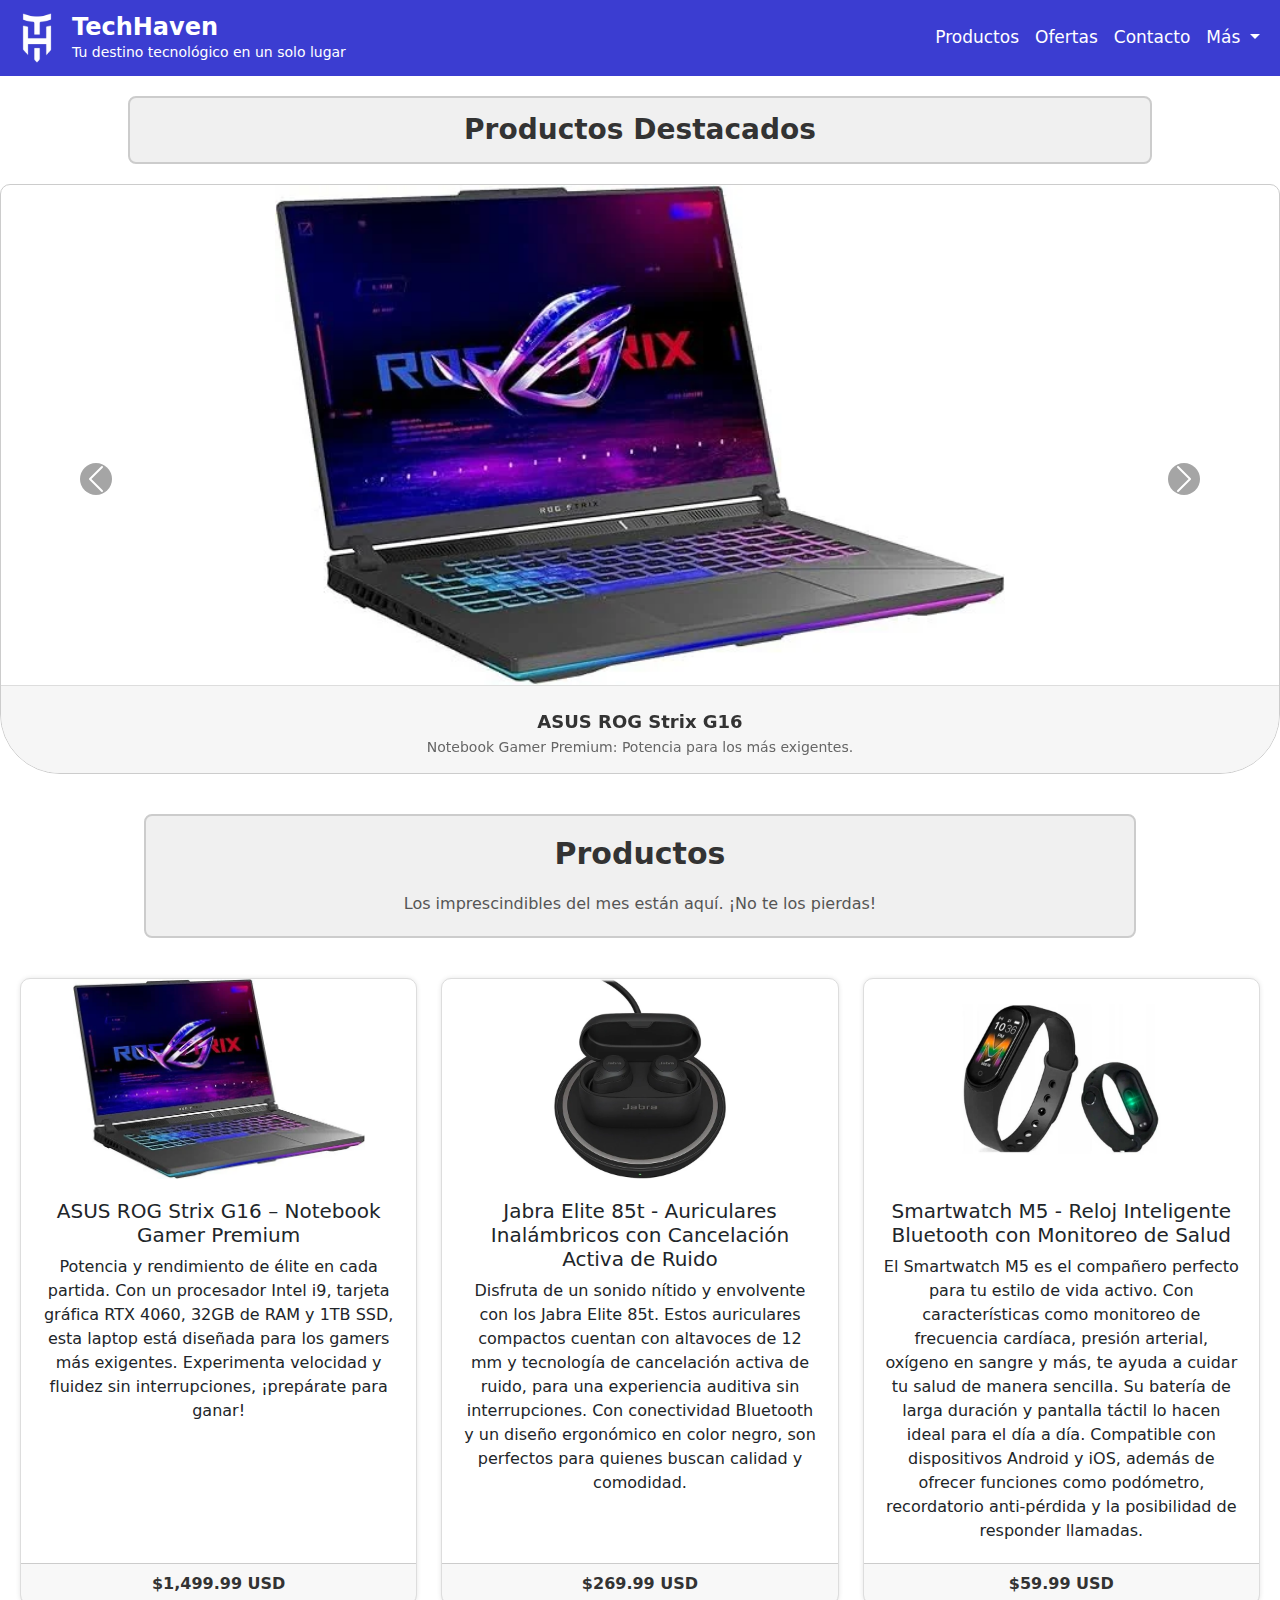
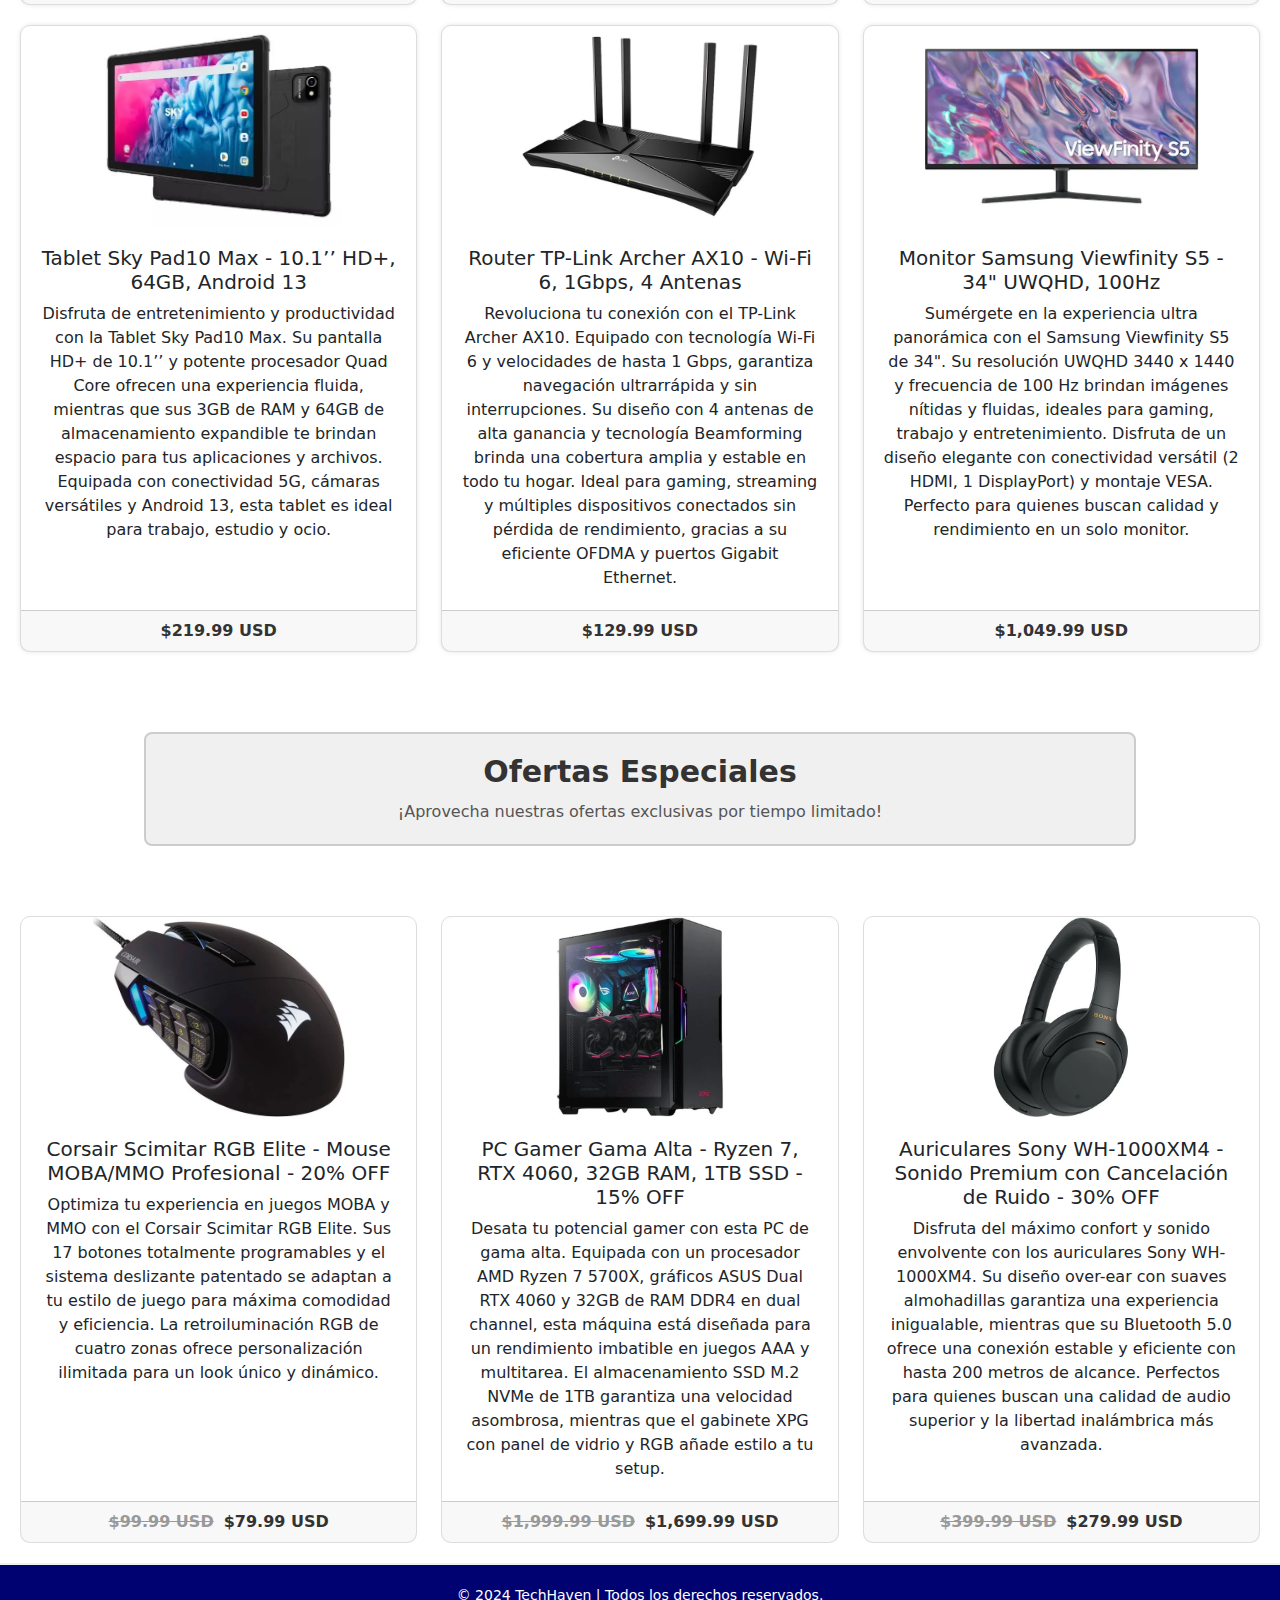
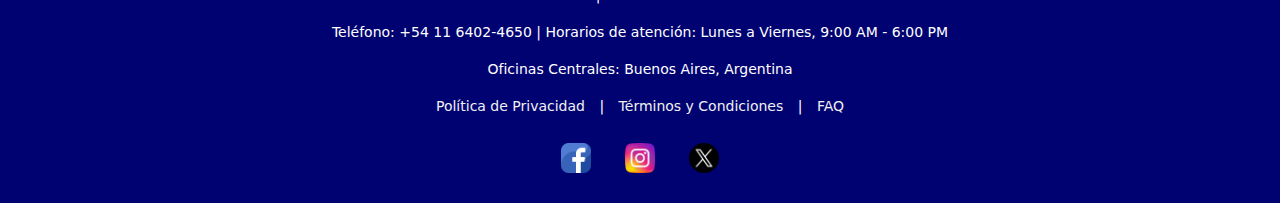
<file: index.html>
<!DOCTYPE html>
<html lang="es">
<head>
    <meta charset="UTF-8">
    <meta name="viewport" content="width=device-width, initial-scale=1.0">
    <title>TechHaven</title>
    <!-- Favicon (Ya sabia sobre esto y decidí usarlo para aprovechar el logo) -->
    <link rel="shortcut icon" href="img/logo.png">
    <!-- Mi css -->
    <link rel="stylesheet" href="css/styles.css">
    <link rel="stylesheet" href="css/slider.css">
    <link rel="stylesheet" href="css/producto-oferta.css">
    <!-- Tipografía de Google Fonts -->
    <link rel="preconnect" href="https://fonts.googleapis.com">
    <link rel="preconnect" href="https://fonts.gstatic.com" crossorigin>
    <link href="https://fonts.googleapis.com/css2?family=Roboto:ital,wght@0,100;0,300;0,400;0,500;0,700;0,900;1,100;1
    300;1400;1,500;1,700;1,900&display=swap" rel="stylesheet">
    <!-- CDN Bootstrap -->
    <link href="https://cdn.jsdelivr.net/npm/bootstrap@5.3.3/dist/css/bootstrap.min.css" rel="stylesheet"
    integrity="sha384-QWTKZyjpPEjISv5WaRU9OFeRpok6YctnYmDr5pNlyT2bRjXh0JMhjY6hW+ALEwIH" crossorigin="anonymous">
</head>
<body>
    <header>
        <nav class="navbar navbar-expand-lg navbar-custom">
            <div class="container-fluid">
                <a class="navbar-brand d-flex align-items-center" href="#">
                    <img src="img/Logo.png" alt="Logo de TechHaven" class="logo">
                    <div class="brand-text">
                        <h1>TechHaven</h1>
                        <p>Tu destino tecnológico en un solo lugar</p>
                    </div>
                </a>
                <button class="navbar-toggler" type="button" data-bs-toggle="collapse" data-bs-target="#navbarNav" aria-controls="navbarNav" aria-expanded="false" aria-label="Toggle navigation">
                    <span class="navbar-toggler-icon"></span>
                </button>
                <div class="collapse navbar-collapse" id="navbarNav">
                    <ul class="navbar-nav ms-auto">
                        <li class="nav-item">
                            <a class="nav-link" href="#productos">Productos</a>
                        </li>
                        <li class="nav-item">
                            <a class="nav-link" href="#ofertas">Ofertas</a>
                        </li>
                        <li class="nav-item">
                            <a class="nav-link" href="#contacto">Contacto</a>
                        </li>
                        <li class="nav-item dropdown">
                            <a class="nav-link dropdown-toggle" href="#" id="navbarDropdown" role="button" data-bs-toggle="dropdown" aria-expanded="false">
                                Más
                            </a>
                            <ul class="dropdown-menu dropdown-menu-end" aria-labelledby="navbarDropdown">
                                <li><a class="dropdown-item" href="about.html" target="_blank">Acerca de</a></li>
                                <li><a class="dropdown-item" href="support.html" target="_blank">Soporte</a></li>
                                <li><hr class="dropdown-divider"></li>
                                <li><a class="dropdown-item" href="privacidad.html" target="_blank">Políticas</a></li>
                            </ul>
                        </li>
                    </ul>
                </div>
            </div>
        </nav>
    </header>

    <main>
    <!-- Slider -->
    <section id="slider">
    <h2>Productos Destacados</h2>
    <div id="carouselExample" class="carousel slide">
        <div class="carousel-inner">
            <div class="carousel-item active">
                <img src="img/LaptopGamer.png" class="d-block w-100" alt="ASUS ROG Strix G16">
                <div class="product-info">
                    <h5>ASUS ROG Strix G16</h5>
                    <p>Notebook Gamer Premium: Potencia para los más exigentes.</p>
                </div>
            </div>
            <div class="carousel-item">
                <img src="img/AuricularesSony.png" class="d-block w-100" alt="Auriculares Sony WH-1000XM4">
                <div class="product-info">
                    <h5>Auriculares Sony WH-1000XM4</h5>
                    <p>Sonido Premium con Cancelación de Ruido.</p>
                </div>
            </div>
            <div class="carousel-item">
                <img src="img/MonitorSamsung.png" class="d-block w-100" alt="Monitor Samsung Viewfinity S5">
                <div class="product-info">
                    <h5>Monitor Samsung Viewfinity S5</h5>
                    <p>34" UWQHD, ideal para trabajo y gaming.</p>
                </div>
            </div>
        </div>
        <button class="carousel-control-prev" type="button" data-bs-target="#carouselExample" data-bs-slide="prev">
            <span class="carousel-control-prev-icon" aria-hidden="true"></span>
            <span class="visually-hidden">Anterior</span>
        </button>
        <button class="carousel-control-next" type="button" data-bs-target="#carouselExample" data-bs-slide="next">
            <span class="carousel-control-next-icon" aria-hidden="true"></span>
            <span class="visually-hidden">Siguiente</span>
        </button>
    </div>
    </section>
    
    <!-- Productos -->
    <section id="productos">
        <div class="productos-header">
        <h2>Productos </h2>
        <p>Los imprescindibles del mes están aquí. ¡No te los pierdas!</p>
        </div>
        <div class="row row-cols-1 row-cols-md-3 g-4">
            <div class="col">
                <div class="card h-100">
                    <img src="img/LaptopGamer.png" class="card-img-top" alt="ASUS ROG Strix G16 – Notebook Gamer Premium">
                    <div class="card-body">
                        <h5 class="card-title">ASUS ROG Strix G16 – Notebook Gamer Premium</h5>
                        <p class="card-text">Potencia y rendimiento de élite en cada partida. Con un procesador Intel i9, tarjeta gráfica RTX 4060, 32GB de RAM y 1TB SSD, esta laptop está diseñada para los gamers más exigentes. Experimenta velocidad y fluidez sin interrupciones, ¡prepárate para ganar!</p>
                    </div>
                    <div class="card-footer">
                        <strong>$1,499.99 USD</strong>
                    </div>
                </div>
            </div>
            <div class="col">
                <div class="card h-100">
                    <img src="img/Jabra-Elite.png" class="card-img-top" alt="Jabra Elite 85t - Auriculares Inalámbricos con Cancelación Activa de Ruido">
                    <div class="card-body">
                        <h5 class="card-title">Jabra Elite 85t - Auriculares Inalámbricos con Cancelación Activa de Ruido</h5>
                        <p class="card-text">Disfruta de un sonido nítido y envolvente con los Jabra Elite 85t. Estos auriculares compactos cuentan con altavoces de 12 mm y tecnología de cancelación activa de ruido, para una experiencia auditiva sin interrupciones. Con conectividad Bluetooth y un diseño ergonómico en color negro, son perfectos para quienes buscan calidad y comodidad.</p>
                    </div>
                    <div class="card-footer">
                        <strong>$269.99 USD</strong>
                    </div>
                </div>
            </div>
            <div class="col">
                <div class="card h-100">
                    <img src="img/SmartWatch.png" class="card-img-top" alt="Smartwatch M5 - Reloj Inteligente Bluetooth con Monitoreo de Salud">
                    <div class="card-body">
                        <h5 class="card-title">Smartwatch M5 - Reloj Inteligente Bluetooth con Monitoreo de Salud</h5>
                        <p class="card-text">El Smartwatch M5 es el compañero perfecto para tu estilo de vida activo. Con características como monitoreo de frecuencia cardíaca, presión arterial, oxígeno en sangre y más, te ayuda a cuidar tu salud de manera sencilla. Su batería de larga duración y pantalla táctil lo hacen ideal para el día a día. Compatible con dispositivos Android y iOS, además de ofrecer funciones como podómetro, recordatorio anti-pérdida y la posibilidad de responder llamadas.</p>
                    </div>
                    <div class="card-footer">
                        <strong>$59.99 USD</strong>
                    </div>
                </div>
            </div>
        </div>
        <div class="row row-cols-1 row-cols-md-3 g-4">
            <div class="col">
                <div class="card h-100">
                    <img src="img/TabletPad.png" class="card-img-top" alt="Tablet Sky Pad10 Max - 10.1’’ HD+, 64GB, Android 13">
                    <div class="card-body">
                        <h5 class="card-title">Tablet Sky Pad10 Max - 10.1’’ HD+, 64GB, Android 13</h5>
                        <p class="card-text">Disfruta de entretenimiento y productividad con la Tablet Sky Pad10 Max. Su pantalla HD+ de 10.1’’ y potente procesador Quad Core ofrecen una experiencia fluida, mientras que sus 3GB de RAM y 64GB de almacenamiento expandible te brindan espacio para tus aplicaciones y archivos. Equipada con conectividad 5G, cámaras versátiles y Android 13, esta tablet es ideal para trabajo, estudio y ocio.</p>
                    </div>
                    <div class="card-footer">
                        <strong>$219.99 USD</strong>
                    </div>
                </div>
            </div>
            <div class="col">
                <div class="card h-100">
                    <img src="img/RouterWifi.png" class="card-img-top" alt="Router TP-Link Archer AX10 - Wi-Fi 6, 1Gbps, 4 Antenas">
                    <div class="card-body">
                        <h5 class="card-title">Router TP-Link Archer AX10 - Wi-Fi 6, 1Gbps, 4 Antenas</h5>
                        <p class="card-text">Revoluciona tu conexión con el TP-Link Archer AX10. Equipado con tecnología Wi-Fi 6 y velocidades de hasta 1 Gbps, garantiza navegación ultrarrápida y sin interrupciones. Su diseño con 4 antenas de alta ganancia y tecnología Beamforming brinda una cobertura amplia y estable en todo tu hogar. Ideal para gaming, streaming y múltiples dispositivos conectados sin pérdida de rendimiento, gracias a su eficiente OFDMA y puertos Gigabit Ethernet.</p>
                    </div>
                    <div class="card-footer">
                        <strong>$129.99 USD</strong>
                    </div>
                </div>
            </div>
            <div class="col">
                <div class="card h-100">
                    <img src="img/MonitorSamsung.png" class="card-img-top" alt="Monitor Samsung Viewfinity S5 - 34 UWQHD, 100Hz">
                    <div class="card-body">
                        <h5 class="card-title">Monitor Samsung Viewfinity S5 - 34" UWQHD, 100Hz</h5>
                        <p class="card-text">Sumérgete en la experiencia ultra panorámica con el Samsung Viewfinity S5 de 34". Su resolución UWQHD 3440 x 1440 y frecuencia de 100 Hz brindan imágenes nítidas y fluidas, ideales para gaming, trabajo y entretenimiento. Disfruta de un diseño elegante con conectividad versátil (2 HDMI, 1 DisplayPort) y montaje VESA. Perfecto para quienes buscan calidad y rendimiento en un solo monitor.</p>
                    </div>
                    <div class="card-footer">
                        <strong>$1,049.99 USD</strong>
                    </div>
                </div>
            </div>
        </div>
    </section>

    <!-- Ofertas -->
        <section id="ofertas">
            <div class="ofertas-header">
            <h2>Ofertas Especiales</h2>
            <p>¡Aprovecha nuestras ofertas exclusivas por tiempo limitado!</p>
            </div>
            <div class="row row-cols-1 row-cols-md-3 g-4">
                <div class="col">
                    <div class="card h-100">
                        <img src="img/MouseCorsair.png" class="card-img-top" alt="Corsair Scimitar RGB Elite - Mouse MOBA/MMO Profesional">
                        <div class="card-body">
                            <h5 class="card-title">Corsair Scimitar RGB Elite - Mouse MOBA/MMO Profesional - 20% OFF</h5>
                            <p class="card-text">Optimiza tu experiencia en juegos MOBA y MMO con el Corsair Scimitar RGB Elite. Sus 17 botones totalmente programables y el sistema deslizante patentado se adaptan a tu estilo de juego para máxima comodidad y eficiencia. La retroiluminación RGB de cuatro zonas ofrece personalización ilimitada para un look único y dinámico.</p>
                        </div>
                        <div class="card-footer">
                        <strong><span class="precio-original">$99.99 USD</span>$79.99 USD</strong>
                        </div>
                    </div>
                </div>
                <div class="col">
                    <div class="card h-100">
                        <img src="img/PCGamer.png" class="card-img-top" alt="PC Gamer Gama Alta - Ryzen 7, RTX 4060, 32GB RAM, 1TB SSD">
                        <div class="card-body">
                            <h5 class="card-title">PC Gamer Gama Alta - Ryzen 7, RTX 4060, 32GB RAM, 1TB SSD - 15% OFF</h5>
                            <p class="card-text">Desata tu potencial gamer con esta PC de gama alta. Equipada con un procesador AMD Ryzen 7 5700X, gráficos ASUS Dual RTX 4060 y 32GB de RAM DDR4 en dual channel, esta máquina está diseñada para un rendimiento imbatible en juegos AAA y multitarea. El almacenamiento SSD M.2 NVMe de 1TB garantiza una velocidad asombrosa, mientras que el gabinete XPG con panel de vidrio y RGB añade estilo a tu setup.</p>
                        </div>
                        <div class="card-footer">
                            <strong><span class="precio-original">$1,999.99 USD</span>$1,699.99 USD</strong>
                        </div>
                    </div>
                </div>
                <div class="col">
                    <div class="card h-100">
                        <img src="img/AuricularesSony.png" class="card-img-top" alt="Monitor 4K en oferta">
                        <div class="card-body">
                            <h5 class="card-title">Auriculares Sony WH-1000XM4 - Sonido Premium con Cancelación de Ruido - 30% OFF</h5>
                            <p class="card-text">Disfruta del máximo confort y sonido envolvente con los auriculares Sony WH-1000XM4. Su diseño over-ear con suaves almohadillas garantiza una experiencia inigualable, mientras que su Bluetooth 5.0 ofrece una conexión estable y eficiente con hasta 200 metros de alcance. Perfectos para quienes buscan una calidad de audio superior y la libertad inalámbrica más avanzada.</p>
                        </div>
                        <div class="card-footer">
                            <strong><span class="precio-original">$399.99 USD</span>$279.99 USD</strong>
                        </div>
                    </div>
                </div>
            </div>
        </section>
    </main>

        <footer id="contacto">
        <p>© 2024 TechHaven | Todos los derechos reservados.</p>
        <p>Teléfono: +54 11 6402-4650 | Horarios de atención: Lunes a Viernes, 9:00 AM - 6:00 PM</p>
        <p>Oficinas Centrales: Buenos Aires, Argentina</p>
        <p>
            <a href="privacidad.html" target="_blank">Política de Privacidad</a> |
            <a href="terminos.html" target="_blank">Términos y Condiciones</a> |
            <a href="faq.html" target="_blank">FAQ</a>
        </p>
        <div>
            <a href="#"><img src="img/facebook.png" alt="Facebook" width="30"></a>
            <a href="#"><img src="img/instagram.png" alt="Instagram" width="30"></a>
            <a href="#"><img src="img/twitter(X).png" alt="Twitter" width="30"></a>
        </div>
        </footer>

    <script src="https://cdn.jsdelivr.net/npm/bootstrap@5.3.3/dist/js/bootstrap.bundle.min.js"
    integrity="sha384-YvpcrYf0tY3lHB60NNkmXc5s9fDVZLESaAA55NDzOxhy9GkcIdslK1eN7N6jIeHz" crossorigin="anonymous"></script>
</body>
</html>
</file>
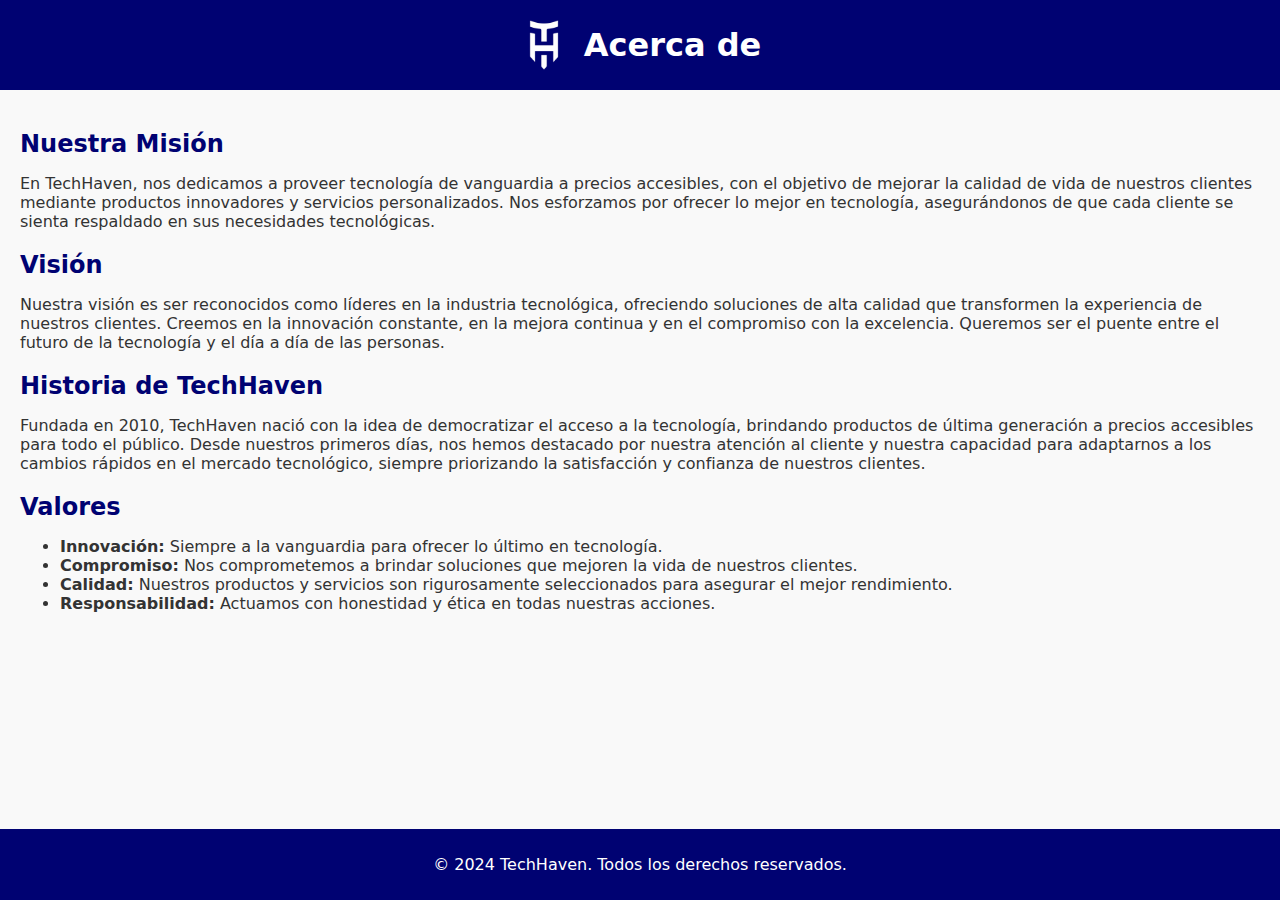
<file: about.html>
<!DOCTYPE html>
<html lang="es">
<head>
    <meta charset="UTF-8">
    <meta name="viewport" content="width=device-width, initial-scale=1.0">
    <title>Acerca de</title>
    <link rel="stylesheet" href="css/estilo-paginas.css">
    <link rel="shortcut icon" href="img/logo.png">
</head>
<body>
    <header>
        <div class="header-logo-title">
            <img src="img/logo.png" alt="Logo de TechHaven" class="header-logo">
            <h1>Acerca de</h1>
        </div>
    </header>
    <main>
        <section>
            <h2>Nuestra Misión</h2>
            <p>En TechHaven, nos dedicamos a proveer tecnología de vanguardia a precios accesibles, con el objetivo de mejorar la calidad de vida de nuestros clientes mediante productos innovadores y servicios personalizados. Nos esforzamos por ofrecer lo mejor en tecnología, asegurándonos de que cada cliente se sienta respaldado en sus necesidades tecnológicas.</p>
        </section>
        <section>
            <h2>Visión</h2>
            <p>Nuestra visión es ser reconocidos como líderes en la industria tecnológica, ofreciendo soluciones de alta calidad que transformen la experiencia de nuestros clientes. Creemos en la innovación constante, en la mejora continua y en el compromiso con la excelencia. Queremos ser el puente entre el futuro de la tecnología y el día a día de las personas.</p>
        </section>
        <section>
            <h2>Historia de TechHaven</h2>
            <p>Fundada en 2010, TechHaven nació con la idea de democratizar el acceso a la tecnología, brindando productos de última generación a precios accesibles para todo el público. Desde nuestros primeros días, nos hemos destacado por nuestra atención al cliente y nuestra capacidad para adaptarnos a los cambios rápidos en el mercado tecnológico, siempre priorizando la satisfacción y confianza de nuestros clientes.</p>
        </section>
        <section>
            <h2>Valores</h2>
            <ul>
                <li><strong>Innovación:</strong> Siempre a la vanguardia para ofrecer lo último en tecnología.</li>
                <li><strong>Compromiso:</strong> Nos comprometemos a brindar soluciones que mejoren la vida de nuestros clientes.</li>
                <li><strong>Calidad:</strong> Nuestros productos y servicios son rigurosamente seleccionados para asegurar el mejor rendimiento.</li>
                <li><strong>Responsabilidad:</strong> Actuamos con honestidad y ética en todas nuestras acciones.</li>
            </ul>
        </section>
    </main>
    <footer>
        <p>© 2024 TechHaven. Todos los derechos reservados.</p>
    </footer>
</body>
</html>
</file>
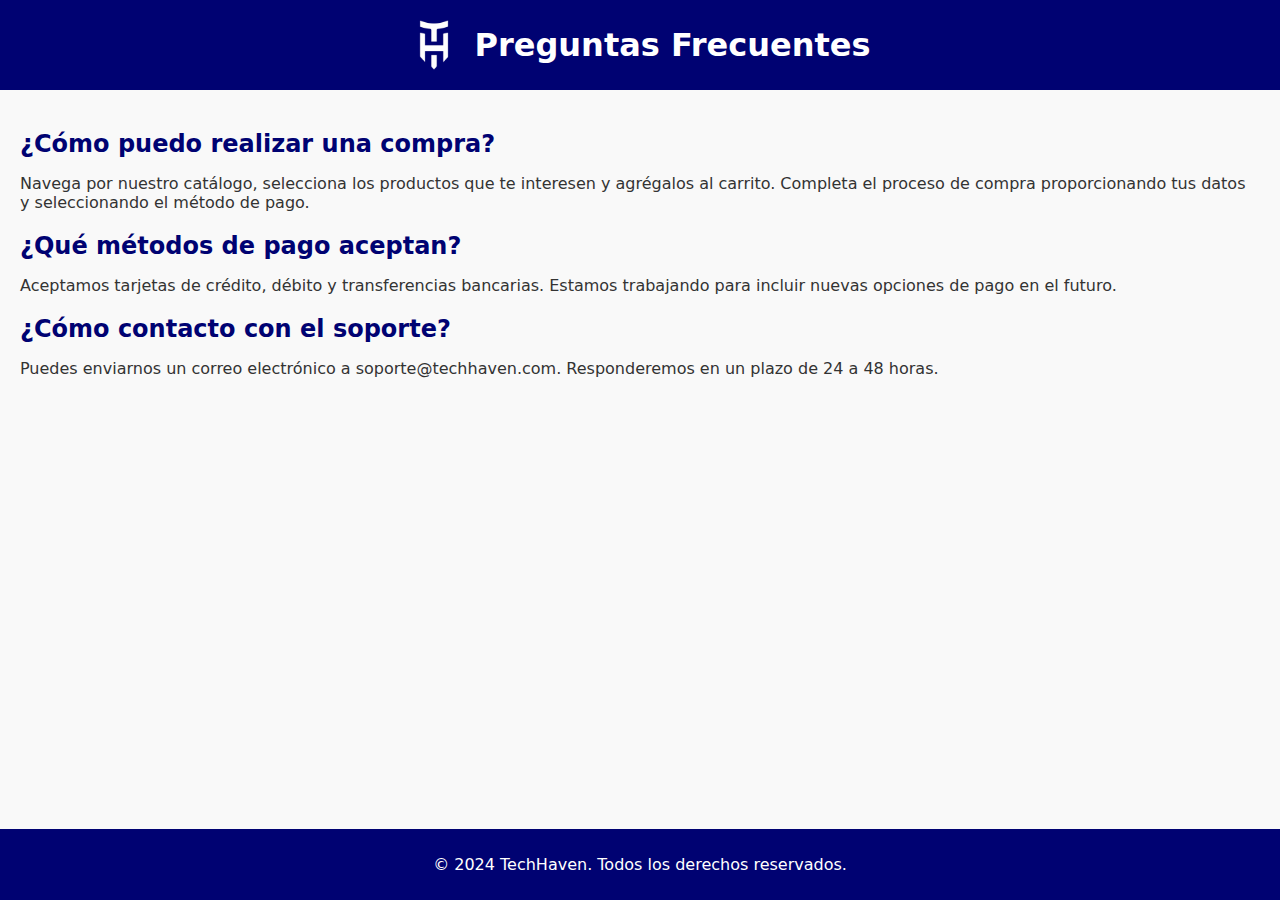
<file: faq.html>
<!DOCTYPE html>
<html lang="es">
<head>
    <meta charset="UTF-8">
    <meta name="viewport" content="width=device-width, initial-scale=1.0">
    <title>Preguntas Frecuentes</title>
    <link rel="stylesheet" href="css/estilo-paginas.css">
    <link rel="shortcut icon" href="img/logo.png">
</head>
<body>
    <header>
        <div class="header-logo-title">
            <img src="img/logo.png" alt="Logo de TechHaven" class="header-logo">
            <h1>Preguntas Frecuentes</h1>
        </div>
    </header>
    <main>
        <section>
            <h2>¿Cómo puedo realizar una compra?</h2>
            <p>Navega por nuestro catálogo, selecciona los productos que te interesen y agrégalos al carrito. Completa el proceso de compra proporcionando tus datos y seleccionando el método de pago.</p>
        </section>
        <section>
            <h2>¿Qué métodos de pago aceptan?</h2>
            <p>Aceptamos tarjetas de crédito, débito y transferencias bancarias. Estamos trabajando para incluir nuevas opciones de pago en el futuro.</p>
        </section>
        <section>
            <h2>¿Cómo contacto con el soporte?</h2>
            <p>Puedes enviarnos un correo electrónico a soporte@techhaven.com. Responderemos en un plazo de 24 a 48 horas.</p>
        </section>
    </main>
    <footer>
        <p>© 2024 TechHaven. Todos los derechos reservados.</p>
    </footer>
</body>
</html>
</file>
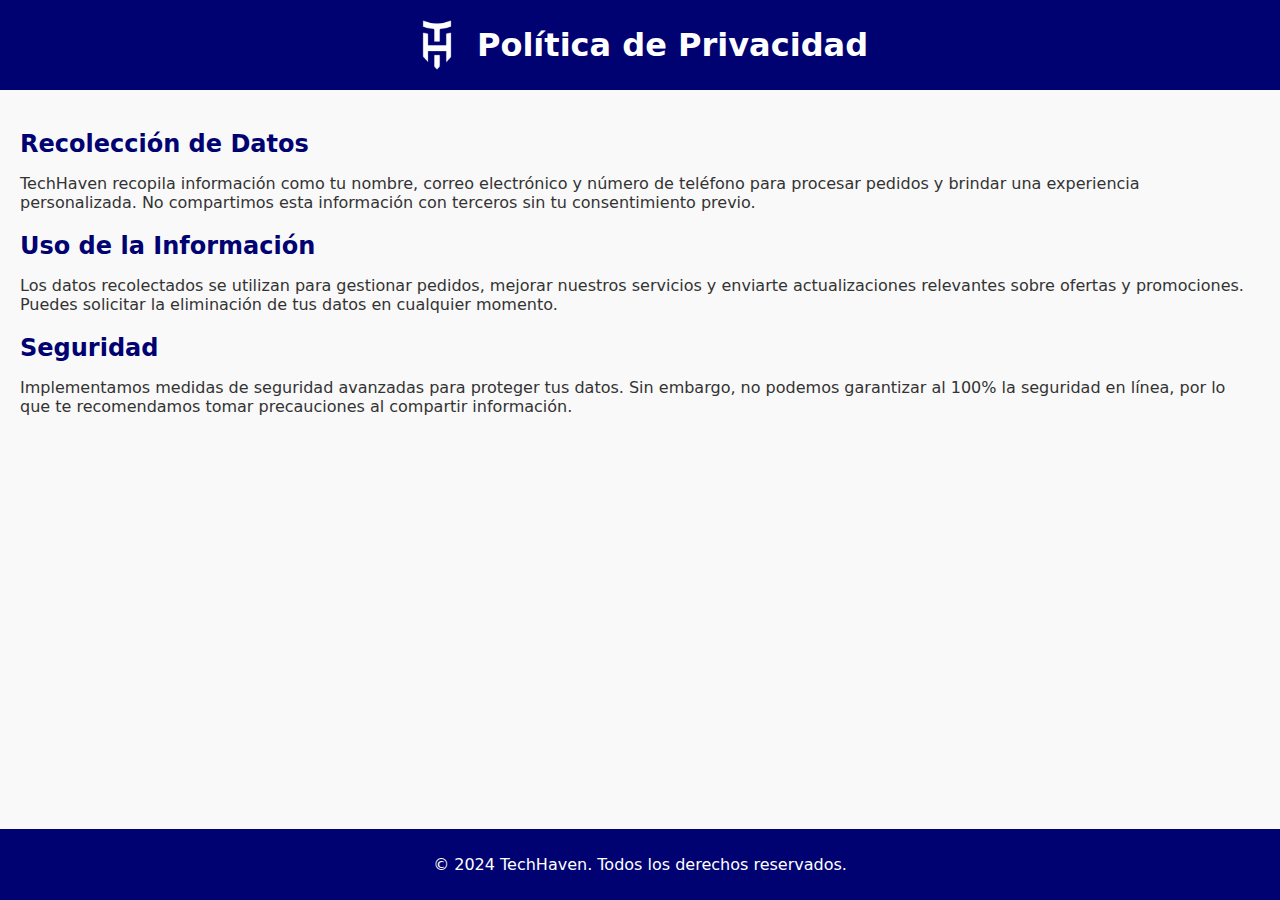
<file: privacidad.html>
<!DOCTYPE html>
<html lang="es">
<head>
    <meta charset="UTF-8">
    <meta name="viewport" content="width=device-width, initial-scale=1.0">
    <title>Política de Privacidad</title>
    <link rel="stylesheet" href="css/estilo-paginas.css">
    <link rel="shortcut icon" href="img/logo.png">
</head>
<body>
    <header>
        <div class="header-logo-title">
            <img src="img/logo.png" alt="Logo de TechHaven" class="header-logo">
            <h1>Política de Privacidad</h1>
        </div>
    </header>
    <main>
        <section>
            <h2>Recolección de Datos</h2>
            <p>TechHaven recopila información como tu nombre, correo electrónico y número de teléfono para procesar pedidos y brindar una experiencia personalizada. No compartimos esta información con terceros sin tu consentimiento previo.</p>
        </section>
        <section>
            <h2>Uso de la Información</h2>
            <p>Los datos recolectados se utilizan para gestionar pedidos, mejorar nuestros servicios y enviarte actualizaciones relevantes sobre ofertas y promociones. Puedes solicitar la eliminación de tus datos en cualquier momento.</p>
        </section>
        <section>
            <h2>Seguridad</h2>
            <p>Implementamos medidas de seguridad avanzadas para proteger tus datos. Sin embargo, no podemos garantizar al 100% la seguridad en línea, por lo que te recomendamos tomar precauciones al compartir información.</p>
        </section>
    </main>
    <footer>
        <p>© 2024 TechHaven. Todos los derechos reservados.</p>
    </footer>
</body>
</html>
</file>
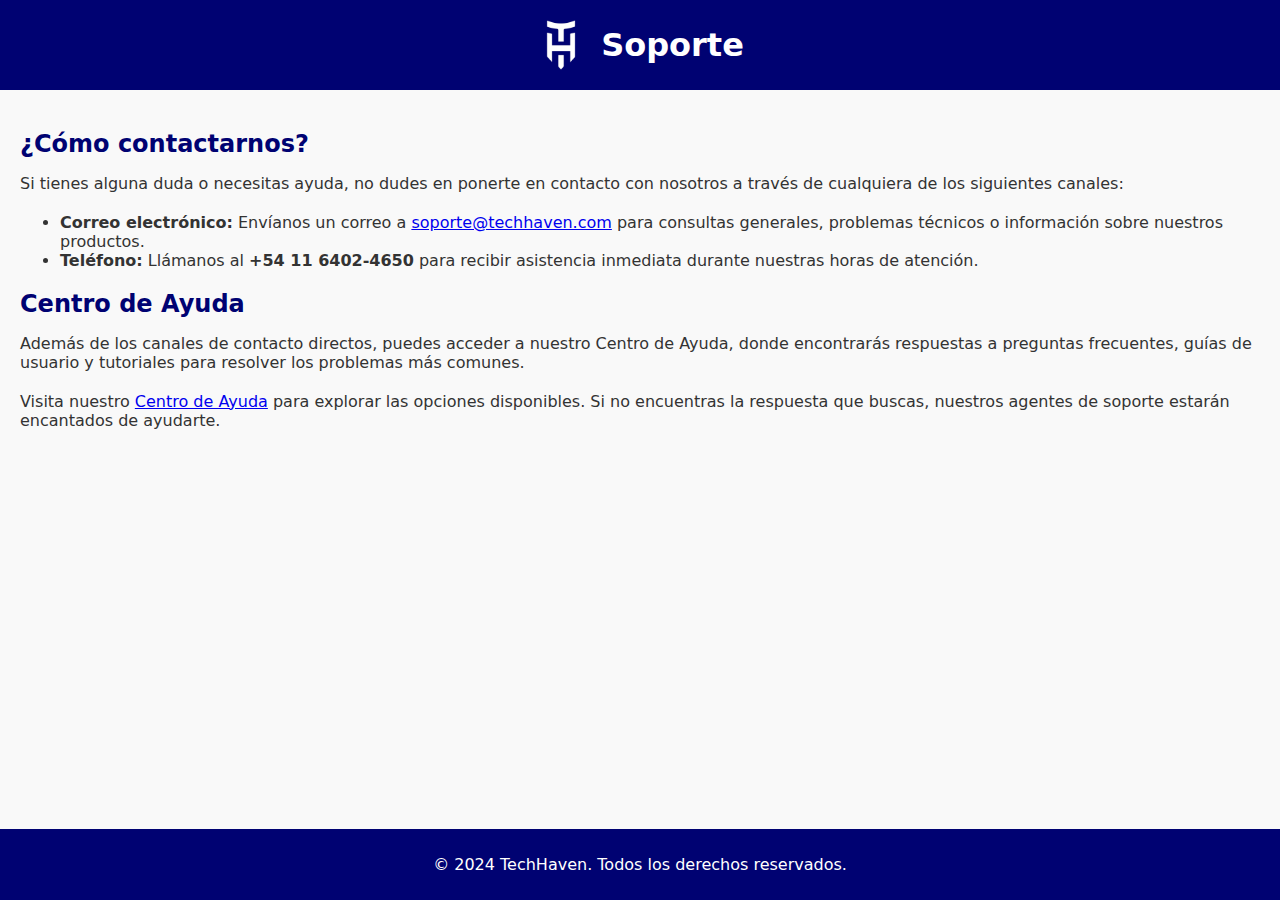
<file: support.html>
<!DOCTYPE html>
<html lang="es">
<head>
    <meta charset="UTF-8">
    <meta name="viewport" content="width=device-width, initial-scale=1.0">
    <title>Soporte</title>
    <link rel="stylesheet" href="css/estilo-paginas.css">
    <link rel="shortcut icon" href="img/logo.png">
</head>
<body>
    <header>
        <div class="header-logo-title">
            <img src="img/logo.png" alt="Logo de TechHaven" class="header-logo">
            <h1>Soporte</h1>
        </div>
    </header>
    <main>
        <section>
            <h2>¿Cómo contactarnos?</h2>
            <p>Si tienes alguna duda o necesitas ayuda, no dudes en ponerte en contacto con nosotros a través de cualquiera de los siguientes canales:</p>
            <ul>
                <li><strong>Correo electrónico:</strong> Envíanos un correo a <a href="mailto:soporte@techhaven.com">soporte@techhaven.com</a> para consultas generales, problemas técnicos o información sobre nuestros productos.</li>
                <li><strong>Teléfono:</strong> Llámanos al <strong>+54 11 6402-4650</strong> para recibir asistencia inmediata durante nuestras horas de atención.</li>
            </ul>
        </section>
        <section>
            <h2>Centro de Ayuda</h2>
            <p>Además de los canales de contacto directos, puedes acceder a nuestro Centro de Ayuda, donde encontrarás respuestas a preguntas frecuentes, guías de usuario y tutoriales para resolver los problemas más comunes.</p>
            <p>Visita nuestro <a href="help.html">Centro de Ayuda</a> para explorar las opciones disponibles. Si no encuentras la respuesta que buscas, nuestros agentes de soporte estarán encantados de ayudarte.</p>
        </section>
    </main>
    <footer>
        <p>© 2024 TechHaven. Todos los derechos reservados.</p>
    </footer>
</body>
</html>
</file>
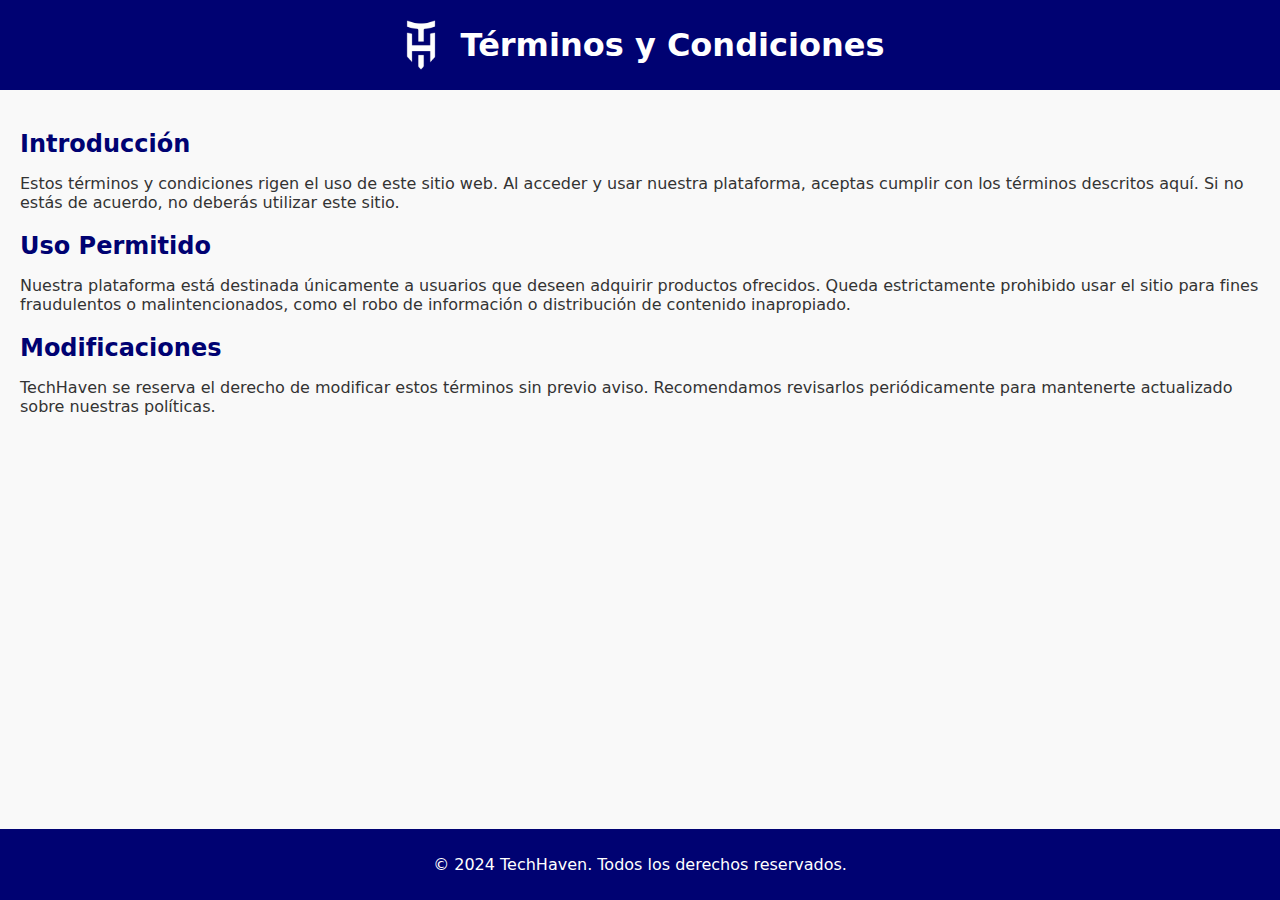
<file: terminos.html>
<!DOCTYPE html>
<html lang="es">
<head>
    <meta charset="UTF-8">
    <meta name="viewport" content="width=device-width, initial-scale=1.0">
    <title>Términos y Condiciones</title>
    <link rel="stylesheet" href="css/estilo-paginas.css">
    <link rel="shortcut icon" href="img/logo.png">
</head>
<body>
    <header>
        <div class="header-logo-title">
            <img src="img/logo.png" alt="Logo de TechHaven" class="header-logo">
            <h1>Términos y Condiciones</h1>
        </div>
    </header>
    <main>
        <section>
            <h2>Introducción</h2>
            <p>Estos términos y condiciones rigen el uso de este sitio web. Al acceder y usar nuestra plataforma, aceptas cumplir con los términos descritos aquí. Si no estás de acuerdo, no deberás utilizar este sitio.</p>
        </section>
        <section>
            <h2>Uso Permitido</h2>
            <p>Nuestra plataforma está destinada únicamente a usuarios que deseen adquirir productos ofrecidos. Queda estrictamente prohibido usar el sitio para fines fraudulentos o malintencionados, como el robo de información o distribución de contenido inapropiado.</p>
        </section>
        <section>
            <h2>Modificaciones</h2>
            <p>TechHaven se reserva el derecho de modificar estos términos sin previo aviso. Recomendamos revisarlos periódicamente para mantenerte actualizado sobre nuestras políticas.</p>
        </section>
    </main>
    <footer>
        <p>© 2024 TechHaven. Todos los derechos reservados.</p>
    </footer>
</body>
</html>
</file>
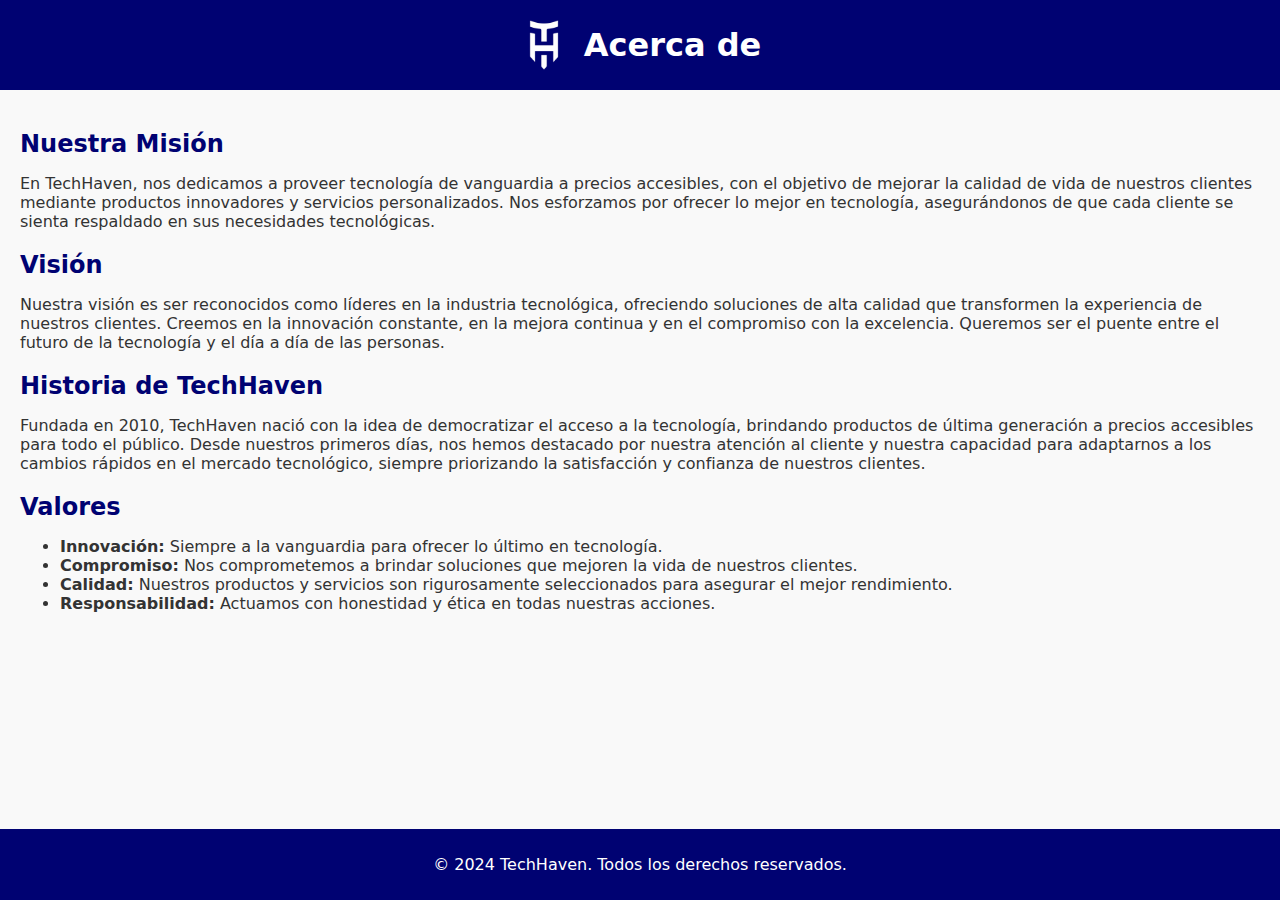
<file: ecommerce-website/about.html>
<!DOCTYPE html>
<html lang="es">
<head>
    <meta charset="UTF-8">
    <meta name="viewport" content="width=device-width, initial-scale=1.0">
    <title>Acerca de</title>
    <link rel="stylesheet" href="../css/estilo-paginas.css">
    <link rel="shortcut icon" href="../img/logo.png">
</head>
<body>
    <header>
        <div class="header-logo-title">
            <img src="../img/logo.png" alt="Logo de TechHaven" class="header-logo">
            <h1>Acerca de</h1>
        </div>
    </header>
    <main>
        <section>
            <h2>Nuestra Misión</h2>
            <p>En TechHaven, nos dedicamos a proveer tecnología de vanguardia a precios accesibles, con el objetivo de mejorar la calidad de vida de nuestros clientes mediante productos innovadores y servicios personalizados. Nos esforzamos por ofrecer lo mejor en tecnología, asegurándonos de que cada cliente se sienta respaldado en sus necesidades tecnológicas.</p>
        </section>
        <section>
            <h2>Visión</h2>
            <p>Nuestra visión es ser reconocidos como líderes en la industria tecnológica, ofreciendo soluciones de alta calidad que transformen la experiencia de nuestros clientes. Creemos en la innovación constante, en la mejora continua y en el compromiso con la excelencia. Queremos ser el puente entre el futuro de la tecnología y el día a día de las personas.</p>
        </section>
        <section>
            <h2>Historia de TechHaven</h2>
            <p>Fundada en 2010, TechHaven nació con la idea de democratizar el acceso a la tecnología, brindando productos de última generación a precios accesibles para todo el público. Desde nuestros primeros días, nos hemos destacado por nuestra atención al cliente y nuestra capacidad para adaptarnos a los cambios rápidos en el mercado tecnológico, siempre priorizando la satisfacción y confianza de nuestros clientes.</p>
        </section>
        <section>
            <h2>Valores</h2>
            <ul>
                <li><strong>Innovación:</strong> Siempre a la vanguardia para ofrecer lo último en tecnología.</li>
                <li><strong>Compromiso:</strong> Nos comprometemos a brindar soluciones que mejoren la vida de nuestros clientes.</li>
                <li><strong>Calidad:</strong> Nuestros productos y servicios son rigurosamente seleccionados para asegurar el mejor rendimiento.</li>
                <li><strong>Responsabilidad:</strong> Actuamos con honestidad y ética en todas nuestras acciones.</li>
            </ul>
        </section>
    </main>
    <footer>
        <p>© 2024 TechHaven. Todos los derechos reservados.</p>
    </footer>
</body>
</html>
</file>
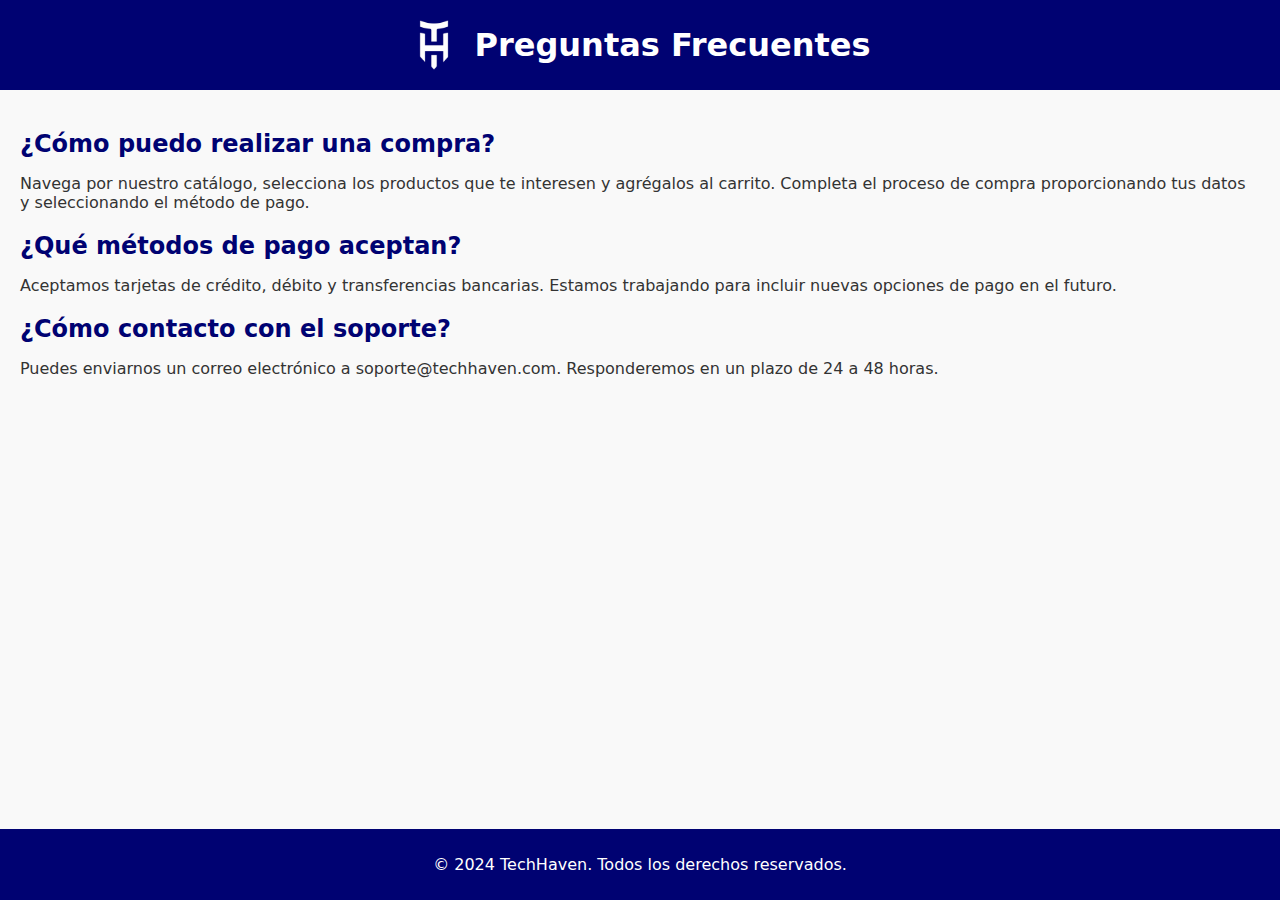
<file: ecommerce-website/faq.html>
<!DOCTYPE html>
<html lang="es">
<head>
    <meta charset="UTF-8">
    <meta name="viewport" content="width=device-width, initial-scale=1.0">
    <title>Preguntas Frecuentes</title>
    <link rel="stylesheet" href="../css/estilo-paginas.css">
    <link rel="shortcut icon" href="../img/logo.png">
</head>
<body>
    <header>
        <div class="header-logo-title">
            <img src="../img/logo.png" alt="Logo de TechHaven" class="header-logo">
            <h1>Preguntas Frecuentes</h1>
        </div>
    </header>
    <main>
        <section>
            <h2>¿Cómo puedo realizar una compra?</h2>
            <p>Navega por nuestro catálogo, selecciona los productos que te interesen y agrégalos al carrito. Completa el proceso de compra proporcionando tus datos y seleccionando el método de pago.</p>
        </section>
        <section>
            <h2>¿Qué métodos de pago aceptan?</h2>
            <p>Aceptamos tarjetas de crédito, débito y transferencias bancarias. Estamos trabajando para incluir nuevas opciones de pago en el futuro.</p>
        </section>
        <section>
            <h2>¿Cómo contacto con el soporte?</h2>
            <p>Puedes enviarnos un correo electrónico a soporte@techhaven.com. Responderemos en un plazo de 24 a 48 horas.</p>
        </section>
    </main>
    <footer>
        <p>© 2024 TechHaven. Todos los derechos reservados.</p>
    </footer>
</body>
</html>
</file>
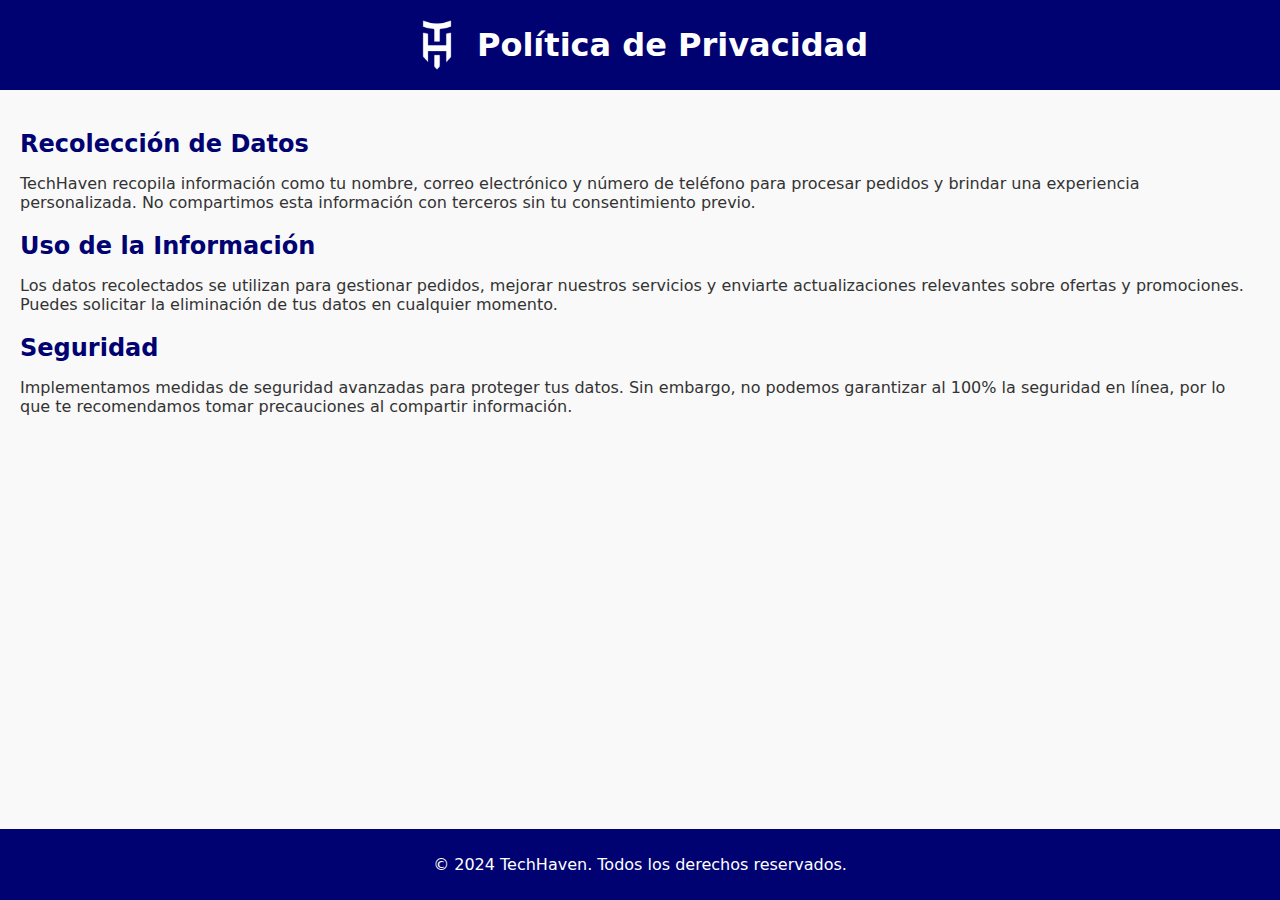
<file: ecommerce-website/privacidad.html>
<!DOCTYPE html>
<html lang="es">
<head>
    <meta charset="UTF-8">
    <meta name="viewport" content="width=device-width, initial-scale=1.0">
    <title>Política de Privacidad</title>
    <link rel="stylesheet" href="../css/estilo-paginas.css">
    <link rel="shortcut icon" href="../img/logo.png">
</head>
<body>
    <header>
        <div class="header-logo-title">
            <img src="../img/logo.png" alt="Logo de TechHaven" class="header-logo">
            <h1>Política de Privacidad</h1>
        </div>
    </header>
    <main>
        <section>
            <h2>Recolección de Datos</h2>
            <p>TechHaven recopila información como tu nombre, correo electrónico y número de teléfono para procesar pedidos y brindar una experiencia personalizada. No compartimos esta información con terceros sin tu consentimiento previo.</p>
        </section>
        <section>
            <h2>Uso de la Información</h2>
            <p>Los datos recolectados se utilizan para gestionar pedidos, mejorar nuestros servicios y enviarte actualizaciones relevantes sobre ofertas y promociones. Puedes solicitar la eliminación de tus datos en cualquier momento.</p>
        </section>
        <section>
            <h2>Seguridad</h2>
            <p>Implementamos medidas de seguridad avanzadas para proteger tus datos. Sin embargo, no podemos garantizar al 100% la seguridad en línea, por lo que te recomendamos tomar precauciones al compartir información.</p>
        </section>
    </main>
    <footer>
        <p>© 2024 TechHaven. Todos los derechos reservados.</p>
    </footer>
</body>
</html>
</file>
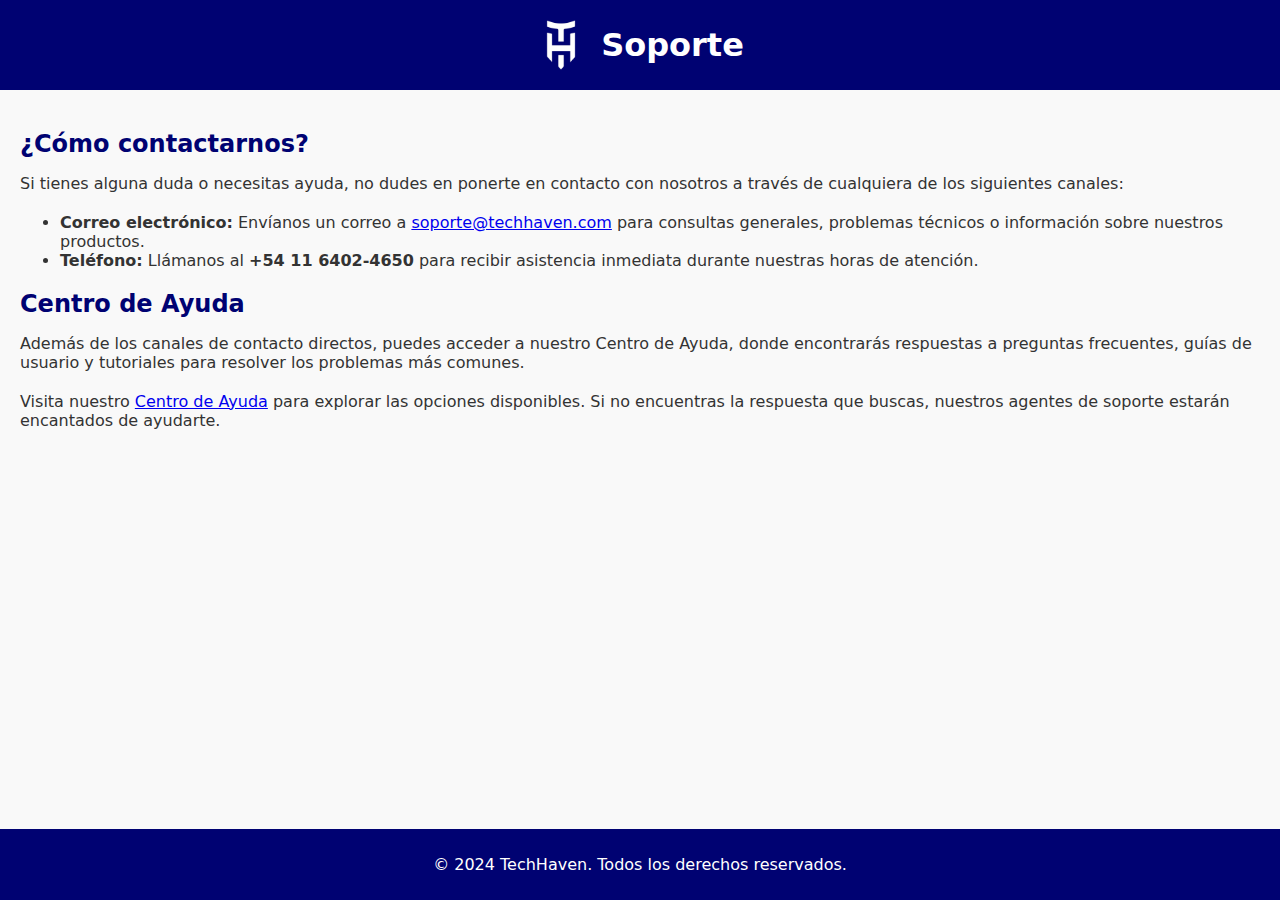
<file: ecommerce-website/support.html>
<!DOCTYPE html>
<html lang="es">
<head>
    <meta charset="UTF-8">
    <meta name="viewport" content="width=device-width, initial-scale=1.0">
    <title>Soporte</title>
    <link rel="stylesheet" href="../css/estilo-paginas.css">
    <link rel="shortcut icon" href="../img/logo.png">
</head>
<body>
    <header>
        <div class="header-logo-title">
            <img src="../img/logo.png" alt="Logo de TechHaven" class="header-logo">
            <h1>Soporte</h1>
        </div>
    </header>
    <main>
        <section>
            <h2>¿Cómo contactarnos?</h2>
            <p>Si tienes alguna duda o necesitas ayuda, no dudes en ponerte en contacto con nosotros a través de cualquiera de los siguientes canales:</p>
            <ul>
                <li><strong>Correo electrónico:</strong> Envíanos un correo a <a href="mailto:soporte@techhaven.com">soporte@techhaven.com</a> para consultas generales, problemas técnicos o información sobre nuestros productos.</li>
                <li><strong>Teléfono:</strong> Llámanos al <strong>+54 11 6402-4650</strong> para recibir asistencia inmediata durante nuestras horas de atención.</li>
            </ul>
        </section>
        <section>
            <h2>Centro de Ayuda</h2>
            <p>Además de los canales de contacto directos, puedes acceder a nuestro Centro de Ayuda, donde encontrarás respuestas a preguntas frecuentes, guías de usuario y tutoriales para resolver los problemas más comunes.</p>
            <p>Visita nuestro <a href="help.html">Centro de Ayuda</a> para explorar las opciones disponibles. Si no encuentras la respuesta que buscas, nuestros agentes de soporte estarán encantados de ayudarte.</p>
        </section>
    </main>
    <footer>
        <p>© 2024 TechHaven. Todos los derechos reservados.</p>
    </footer>
</body>
</html>
</file>
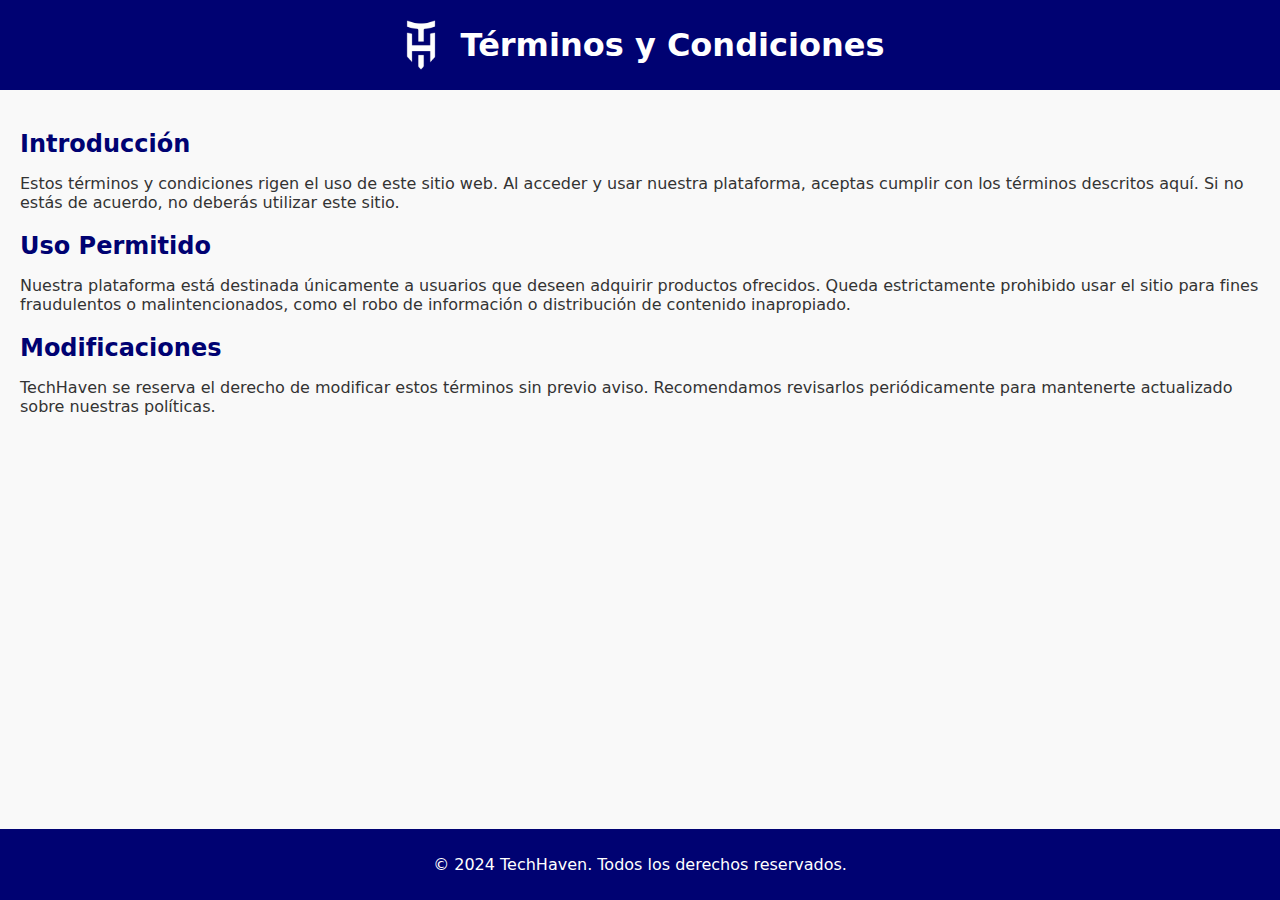
<file: ecommerce-website/terminos.html>
<!DOCTYPE html>
<html lang="es">
<head>
    <meta charset="UTF-8">
    <meta name="viewport" content="width=device-width, initial-scale=1.0">
    <title>Términos y Condiciones</title>
    <link rel="stylesheet" href="../css/estilo-paginas.css">
    <link rel="shortcut icon" href="../img/logo.png">
</head>
<body>
    <header>
        <div class="header-logo-title">
            <img src="../img/logo.png" alt="Logo de TechHaven" class="header-logo">
            <h1>Términos y Condiciones</h1>
        </div>
    </header>
    <main>
        <section>
            <h2>Introducción</h2>
            <p>Estos términos y condiciones rigen el uso de este sitio web. Al acceder y usar nuestra plataforma, aceptas cumplir con los términos descritos aquí. Si no estás de acuerdo, no deberás utilizar este sitio.</p>
        </section>
        <section>
            <h2>Uso Permitido</h2>
            <p>Nuestra plataforma está destinada únicamente a usuarios que deseen adquirir productos ofrecidos. Queda estrictamente prohibido usar el sitio para fines fraudulentos o malintencionados, como el robo de información o distribución de contenido inapropiado.</p>
        </section>
        <section>
            <h2>Modificaciones</h2>
            <p>TechHaven se reserva el derecho de modificar estos términos sin previo aviso. Recomendamos revisarlos periódicamente para mantenerte actualizado sobre nuestras políticas.</p>
        </section>
    </main>
    <footer>
        <p>© 2024 TechHaven. Todos los derechos reservados.</p>
    </footer>
</body>
</html>
</file>
<file: css/styles.css>
body {
    font-family: Arial, sans-serif;
    margin: 0;
    padding: 0;
    box-sizing: border-box;
    overflow-x: hidden;
}

.navbar-custom {
    background-color: #3b3dd1;
}

.navbar-brand .logo {
    width: 50px;
    height: 50px;
    margin-right: 10px;
}

.brand-text h1 {
    margin: 0;
    font-size: 24px;
    font-weight: 700;
    color: white;
}

.brand-text p {
    margin: 0;
    font-size: 14px;
    color: white;
}

.navbar-nav .nav-link {
    font-size: 17px;
    padding: 5px 10px;
    color: white;
}

.navbar-nav .nav-link:hover {
    background-color: #4e51df;
    border-radius: 5px;
}

.dropdown-menu {
    background-color: #4e51df;
    padding: 0;
}

.dropdown-menu .dropdown-item {
    color: #333;
    padding: 10px 20px;
}

.dropdown-menu .dropdown-item:hover {
    background-color: #686ae2;
}

section {
    padding: 20px;
    text-align: center;
}

@media (max-width: 768px) {
    #slider .carousel-inner {
        min-height: 350px;
        max-height: 350px;
    }

    #slider .carousel-inner img {
        max-height: 250px;
        width: 100%;
        height: auto;
        object-fit: contain;
        margin: auto;
    }

    .product-info {
        font-size: 14px;
        padding: 15px;
        margin-top: 10px;
        background-color: #f0f0f0;
        border-radius: 5px;
        text-align: center;
        box-sizing: border-box;
    }
}

@media (max-width: 480px) {
    body {
        font-size: 14px;
    }

    header .header-container {
        flex-wrap: wrap;
        justify-content: center;
    }

    header .header-left img {
        width: 40px;
        height: 40px;
    }

    header .header-left h1 {
        font-size: 18px;
    }

    nav ul {
        flex-direction: column;
        gap: 10px;
    }

    #slider .carousel-inner {
        min-height: 320px;
        max-height: 320px;
    }

    #slider .carousel-inner img {
        max-height: 200px;
        width: 100%;
        height: auto;
        object-fit: contain;
    }

    .product-info {
        font-size: 12px;
        padding: 26px;
        margin-top: 8px;
    }

    .carousel-caption h5 {
        font-size: 16px;
        }

    #productos, #ofertas {
        margin: 10px;
        padding: 10px;
    }
}

footer {
    background-color: #000272;
    color: white;
    text-align: center;
    padding: 20px;
    font-size: 14px;
    border-top: 2px solid #f0f0f0;
}

footer a {
    color: #f0f0f0;
    text-decoration: none;
    margin: 0 10px;
}

footer a:hover {
    text-decoration: underline;
}

footer img {
    margin: 10px 5px;
    transition: 0.3s ease;
}

footer img:hover {
    transform: scale(1.2);
}
</file>
<file: css/slider.css>
/* Slider */

#slider {
    margin: 0 auto;
    overflow: hidden;
    padding: 0;
}

#slider h2 {
    text-align: center;
    font-size: 28px;
    font-weight: bold;
    color: #333;
    background-color: #f0f0f0;
    padding: 15px;
    border-radius: 8px;
    margin: 20px auto;
    max-width: 80%;
    border: 2px solid #ccc;
}

#slider .carousel-inner {
    min-height: 500px;
    max-height: 600px;
    border: 1px solid #ccc;
    border-radius: 10px 10px 60px 60px;
    overflow: hidden;
}

.carousel-item img {
    max-height: 300px;
    object-fit: contain;
    margin: auto;
    display: block;
    border-radius: 10px;
    width: 100%;
    height: auto;
}

.product-info {
    padding: 15px;
    text-align: center;
    background-color: rgba(245, 245, 245, 0.9);
    border-top: 1px solid #ddd;
}

.product-info h5 {
    margin: 10px 0 5px;
    font-size: 18px;
    font-weight: bold;
    color: #333;
}

.product-info p {
    margin: 0;
    font-size: 14px;
    color: #666;
}

#slider .carousel-inner img {
    max-height: 500px;
    height: 100%;
    width: auto;
    object-fit: contain;
    margin: auto;
    border-radius: 10px;
    border: none;
}

.carousel-control-prev-icon,
.carousel-control-next-icon {
    background-color: rgba(0, 0, 0, 0.7);
    border-radius: 50%; 
    width: 40px;
    height: 40px;
}

.carousel-control-prev-icon:hover,
.carousel-control-next-icon:hover {
    background-color: rgba(0, 0, 0, 0.1); 
}
</file>
<file: css/producto-oferta.css>
/* Productos y Ofertas */

#productos .row {
    margin-bottom: 23px;
}

.productos-header {
    text-align: center;
    background-color: #f0f0f0;
    padding: 20px;
    margin: 20px auto;
    border-radius: 8px;
    border: 2px solid #ccc;
    max-width: 80%;
    margin-bottom: 40px;
}

.productos-header h2 {
    font-size: 28px;
    font-weight: bold;
    color: #333;
    margin-bottom: 10px;
}

.productos-header p {
    font-size: 16px;
    color: #555;
    margin: 0;
    line-height: 1.5;
}

#productos h2 {
    font-size: 30px;
    font-weight: 700;
    color: #333;
    margin-bottom: 20px;
}

#productos .row {
    margin-bottom: 20px;
}

#productos .card {
    border: 1px solid #ddd;
    border-radius: 10px;
    transition: transform 0.3s ease-in-out;
    box-shadow: 0px 0px 5px rgba(0, 0, 0, 0.1);
}

#productos .card:hover {
    transform: scale(1.05);
}

#productos .card-body {
    padding: 20px;
}

#productos .card-footer {
    font-size: 16px;
    color: #333;
    font-weight: bold;
}

#productos .card img {
    object-fit: contain;
    height: 200px;
    width: 100%;
    border-radius: 10px;
    transition: transform 0.3s ease;
}

.ofertas-header {
    text-align: center;
    background-color: #f0f0f0;
    padding: 20px;
    margin: 20px auto;
    border-radius: 8px;
    border: 2px solid #ccc;
    max-width: 80%;
    margin-bottom: 70px;
}

.ofertas-header h2 {
    font-size: 28px;
    font-weight: bold;
    color: #333;
    margin-bottom: 10px;
}

.ofertas-header p {
    font-size: 16px;
    color: #555;
    margin: 0;
}

#ofertas h2 {
    font-size: 30px;
    font-weight: 700;
    color: #333;
    margin-bottom: 10px;
}

#ofertas .card {
    border: 1px solid #ddd;
    border-radius: 10px;
    transition: 0.3s ease-in-out;
}

#ofertas .card:hover {
    transform: scale(1.05);
}

#ofertas .card-body {
    padding: 20px;
}

#ofertas .card-footer {
    font-size: 16px;
    color: #333;
    font-weight: bold;
}

.precio-original {
    text-decoration: line-through;
    color: #999;
    margin-right: 10px;
}

#ofertas .card img {
    object-fit: contain;
    height: 200px;
    width: 100%;
    border-radius: 10px;
    transition: 0.3s ease;
}
</file>
<file: css/estilo-paginas.css>
html {
    height: 100%;
    margin: 0;
    display: flex;
    flex-direction: column;
}

body {
    font-family: system-ui, -apple-system, BlinkMacSystemFont, 'Segoe UI', Roboto, Oxygen, Ubuntu, Cantarell, 'Open Sans', 'Helvetica Neue', sans-serif;
    margin: 0;
    padding: 0;
    background-color: #f9f9f9;
    color: #333;
    height: 100%;
    flex-direction: column;
    display: flex;
}

header {
    background-color: #000272;
    color: white;
    padding: 20px 0;
    text-align: center;
}

.header-logo-title {
    display: flex;
    align-items: center;
    justify-content: center;
    gap: 15px;
}

.header-logo {
    width: 50px;
    height: 50px;
}

header h1 {
    margin: 0;
    font-size: 2rem;
    color: white;
}

main {
    padding: 20px;
    flex: 1;
}

main h2 {
    color: #000272;
    margin-bottom: 10px;
}

main p {
    margin-bottom: 20px;
}

footer {
    background-color: #000272;
    color: white;
    text-align: center;
    padding: 10px;
}
</file>
